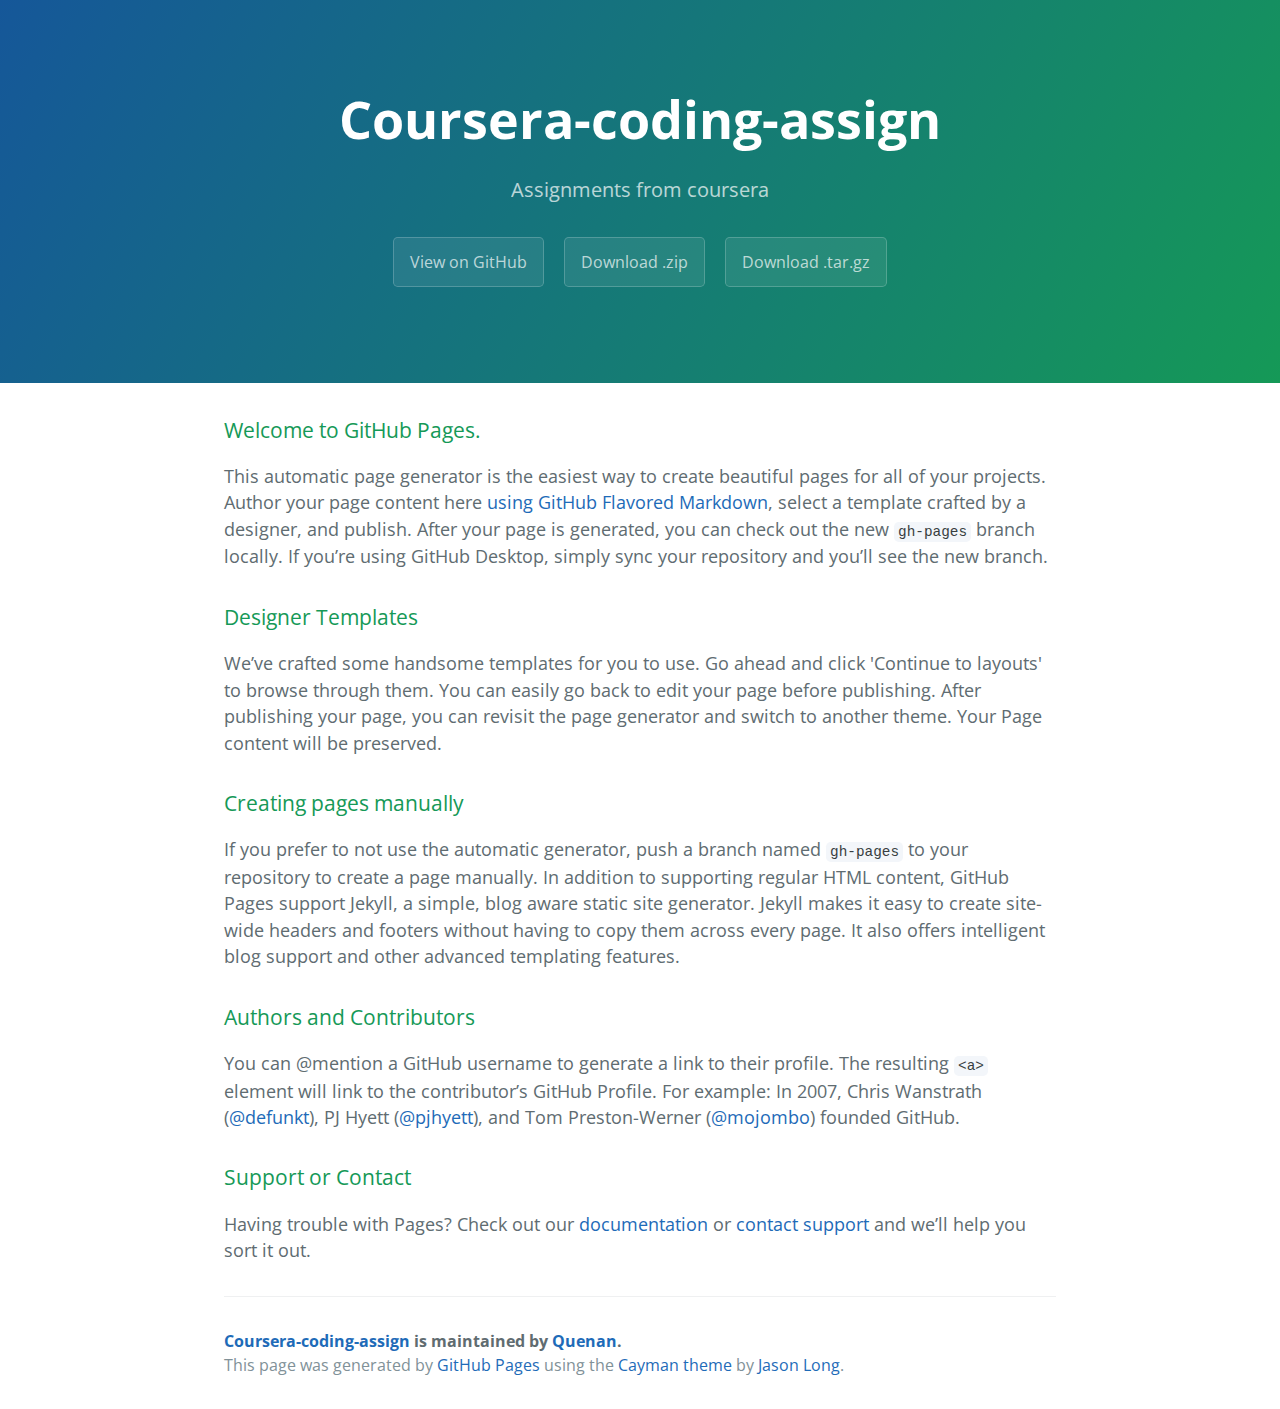
<file: index.html>
<!DOCTYPE html>
<html lang="en-us">
  <head>
    <meta charset="UTF-8">
    <title>Coursera-coding-assign by Quenan</title>
    <meta name="viewport" content="width=device-width, initial-scale=1">
    <link rel="stylesheet" type="text/css" href="stylesheets/normalize.css" media="screen">
    <link href='https://fonts.googleapis.com/css?family=Open+Sans:400,700' rel='stylesheet' type='text/css'>
    <link rel="stylesheet" type="text/css" href="stylesheets/stylesheet.css" media="screen">
    <link rel="stylesheet" type="text/css" href="stylesheets/github-light.css" media="screen">
  </head>
  <body>
    <section class="page-header">
      <h1 class="project-name">Coursera-coding-assign</h1>
      <h2 class="project-tagline">Assignments from coursera</h2>
      <a href="https://github.com/Quenan/Coursera-coding-assign" class="btn">View on GitHub</a>
      <a href="https://github.com/Quenan/Coursera-coding-assign/zipball/master" class="btn">Download .zip</a>
      <a href="https://github.com/Quenan/Coursera-coding-assign/tarball/master" class="btn">Download .tar.gz</a>
    </section>

    <section class="main-content">
      <h3>
<a id="welcome-to-github-pages" class="anchor" href="#welcome-to-github-pages" aria-hidden="true"><span aria-hidden="true" class="octicon octicon-link"></span></a>Welcome to GitHub Pages.</h3>

<p>This automatic page generator is the easiest way to create beautiful pages for all of your projects. Author your page content here <a href="https://guides.github.com/features/mastering-markdown/">using GitHub Flavored Markdown</a>, select a template crafted by a designer, and publish. After your page is generated, you can check out the new <code>gh-pages</code> branch locally. If you’re using GitHub Desktop, simply sync your repository and you’ll see the new branch.</p>

<h3>
<a id="designer-templates" class="anchor" href="#designer-templates" aria-hidden="true"><span aria-hidden="true" class="octicon octicon-link"></span></a>Designer Templates</h3>

<p>We’ve crafted some handsome templates for you to use. Go ahead and click 'Continue to layouts' to browse through them. You can easily go back to edit your page before publishing. After publishing your page, you can revisit the page generator and switch to another theme. Your Page content will be preserved.</p>

<h3>
<a id="creating-pages-manually" class="anchor" href="#creating-pages-manually" aria-hidden="true"><span aria-hidden="true" class="octicon octicon-link"></span></a>Creating pages manually</h3>

<p>If you prefer to not use the automatic generator, push a branch named <code>gh-pages</code> to your repository to create a page manually. In addition to supporting regular HTML content, GitHub Pages support Jekyll, a simple, blog aware static site generator. Jekyll makes it easy to create site-wide headers and footers without having to copy them across every page. It also offers intelligent blog support and other advanced templating features.</p>

<h3>
<a id="authors-and-contributors" class="anchor" href="#authors-and-contributors" aria-hidden="true"><span aria-hidden="true" class="octicon octicon-link"></span></a>Authors and Contributors</h3>

<p>You can @mention a GitHub username to generate a link to their profile. The resulting <code>&lt;a&gt;</code> element will link to the contributor’s GitHub Profile. For example: In 2007, Chris Wanstrath (<a href="https://github.com/defunkt" class="user-mention">@defunkt</a>), PJ Hyett (<a href="https://github.com/pjhyett" class="user-mention">@pjhyett</a>), and Tom Preston-Werner (<a href="https://github.com/mojombo" class="user-mention">@mojombo</a>) founded GitHub.</p>

<h3>
<a id="support-or-contact" class="anchor" href="#support-or-contact" aria-hidden="true"><span aria-hidden="true" class="octicon octicon-link"></span></a>Support or Contact</h3>

<p>Having trouble with Pages? Check out our <a href="https://help.github.com/pages">documentation</a> or <a href="https://github.com/contact">contact support</a> and we’ll help you sort it out.</p>

      <footer class="site-footer">
        <span class="site-footer-owner"><a href="https://github.com/Quenan/Coursera-coding-assign">Coursera-coding-assign</a> is maintained by <a href="https://github.com/Quenan">Quenan</a>.</span>

        <span class="site-footer-credits">This page was generated by <a href="https://pages.github.com">GitHub Pages</a> using the <a href="https://github.com/jasonlong/cayman-theme">Cayman theme</a> by <a href="https://twitter.com/jasonlong">Jason Long</a>.</span>
      </footer>

    </section>

  
  </body>
</html>
</file>
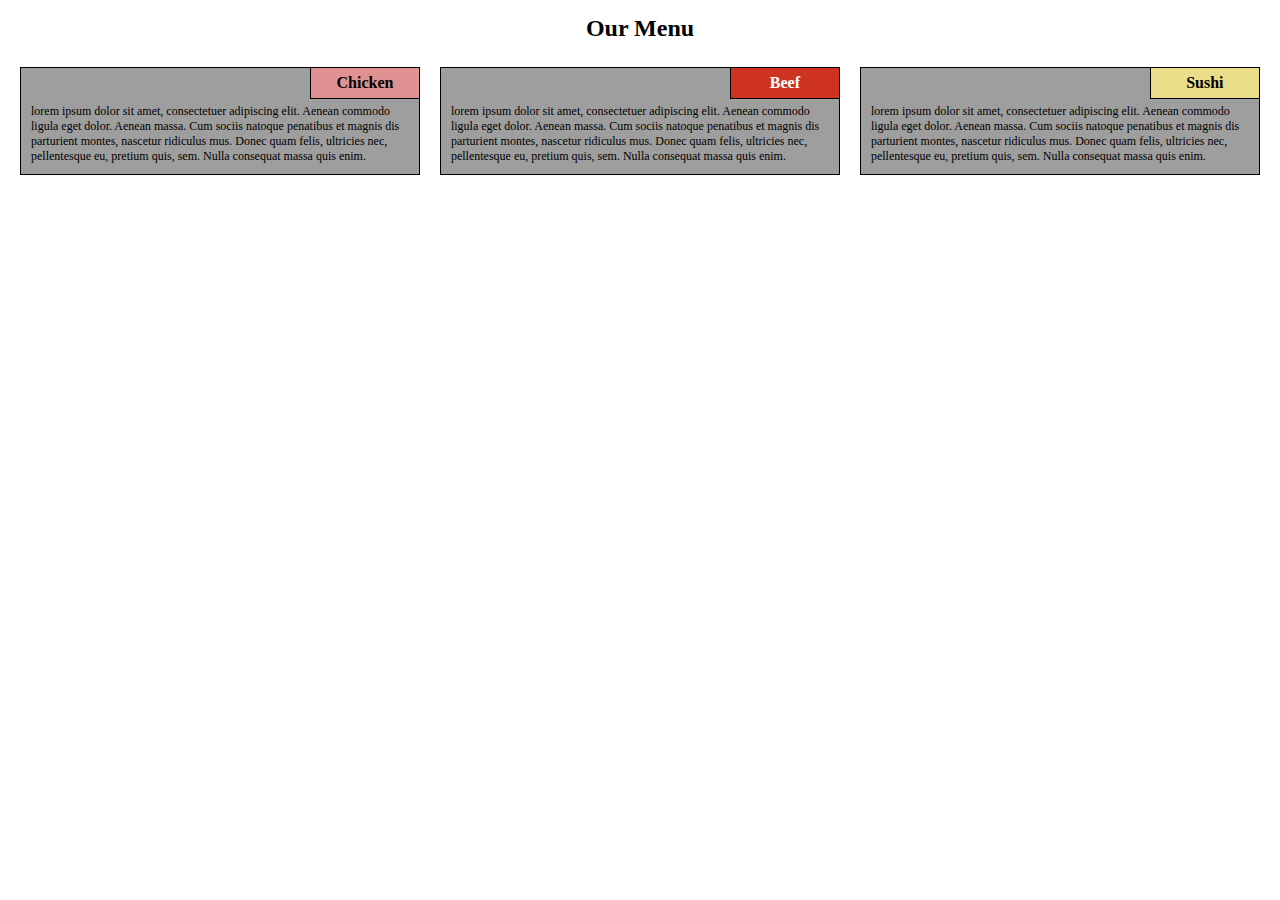
<file: module2-solution/index.html>
<!DOCTYPE html>
<html>
<head>
	<meta name="viewport" content="width=device-width, initial-scale=1">
	<title>Module2 Coding Assignment</title>
	<link rel="stylesheet" href="css/m2_style.css">
</head>
<body>

<header>Our Menu</header>
<div class="row">
<div class="col-lg-4 col-md-6 col-xs-12">
	<div class="container">
		<p class="chicken">
		Chicken
		</p>
		
		<p>lorem ipsum dolor sit amet, consectetuer adipiscing elit. Aenean commodo ligula eget dolor. Aenean massa. Cum sociis natoque penatibus et magnis dis parturient montes, nascetur ridiculus mus. Donec quam felis, ultricies nec, pellentesque eu, pretium quis, sem. Nulla consequat massa quis enim.
		</p>
	</div>
</div>	
<div class="col-lg-4 col-md-6 col-xs-12">
	<div class="container">
		<p class="beef">
		Beef
		</p>
		
		<p>lorem ipsum dolor sit amet, consectetuer adipiscing elit. Aenean commodo ligula eget dolor. Aenean massa. Cum sociis natoque penatibus et magnis dis parturient montes, nascetur ridiculus mus. Donec quam felis, ultricies nec, pellentesque eu, pretium quis, sem. Nulla consequat massa quis enim.
		</p>
	</div>
</div>
<div class="col-lg-4 col-md-12 col-xs-12">
	<div class="container">
		<p class="sushi">
		Sushi
		</p>
		
		<p>lorem ipsum dolor sit amet, consectetuer adipiscing elit. Aenean commodo ligula eget dolor. Aenean massa. Cum sociis natoque penatibus et magnis dis parturient montes, nascetur ridiculus mus. Donec quam felis, ultricies nec, pellentesque eu, pretium quis, sem. Nulla consequat massa quis enim.
		</p>
	</div>
</div>
</body>
</html>
</file>
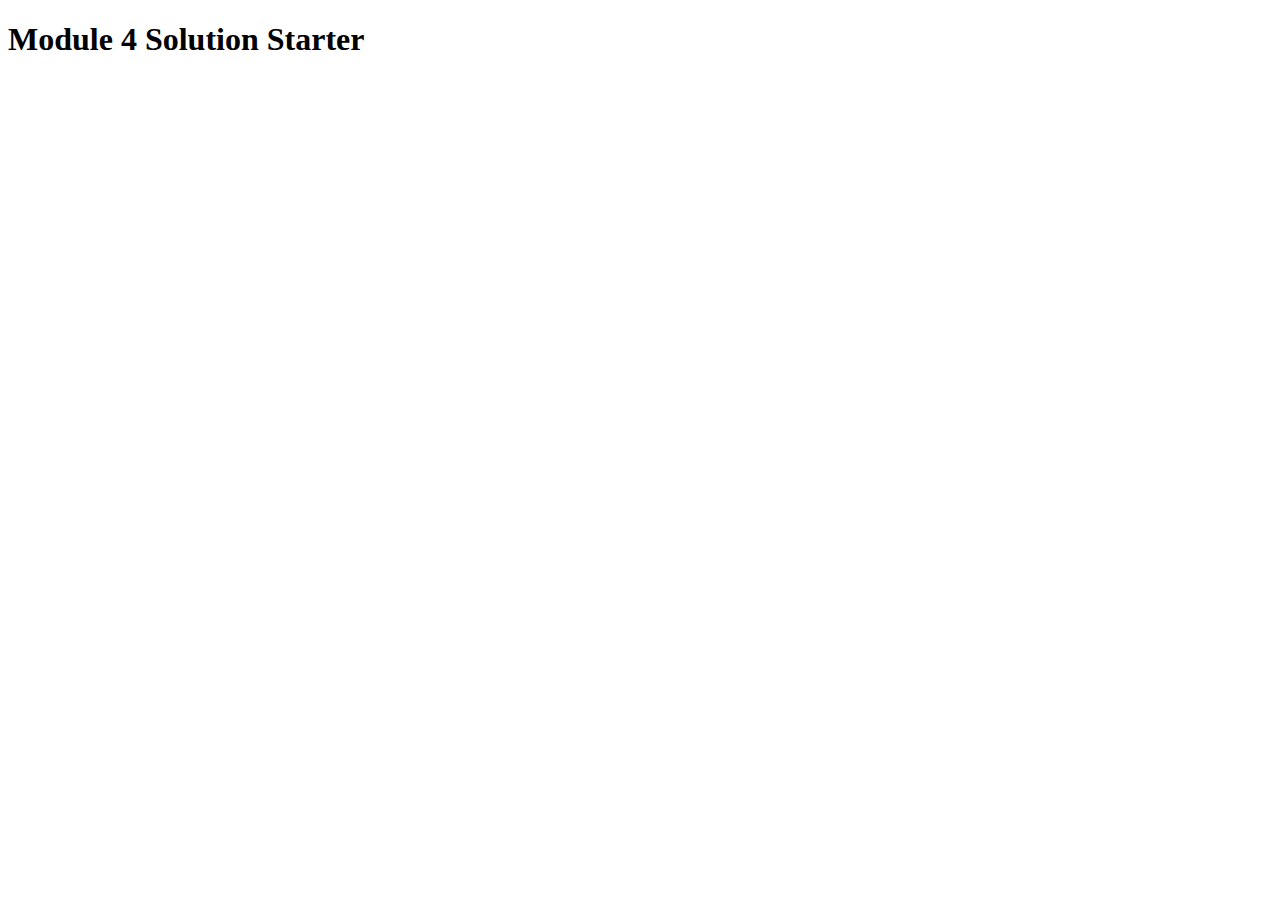
<file: module4-solution/harder/index.html>
<!DOCTYPE html>
<html>
<head>
  <meta charset="utf-8">
  <title>Module 4 Solution Starter</title>
  <script>
    var names = []; // DO NOT REMOVE
  </script>
  <script src="SpeakHello.js"></script>
  <script src="SpeakGoodBye.js"></script>
  <script src="script.js"></script>
</head>
<body>
  <h1>Module 4 Solution Starter</h1>
</body>
</html>
</file>
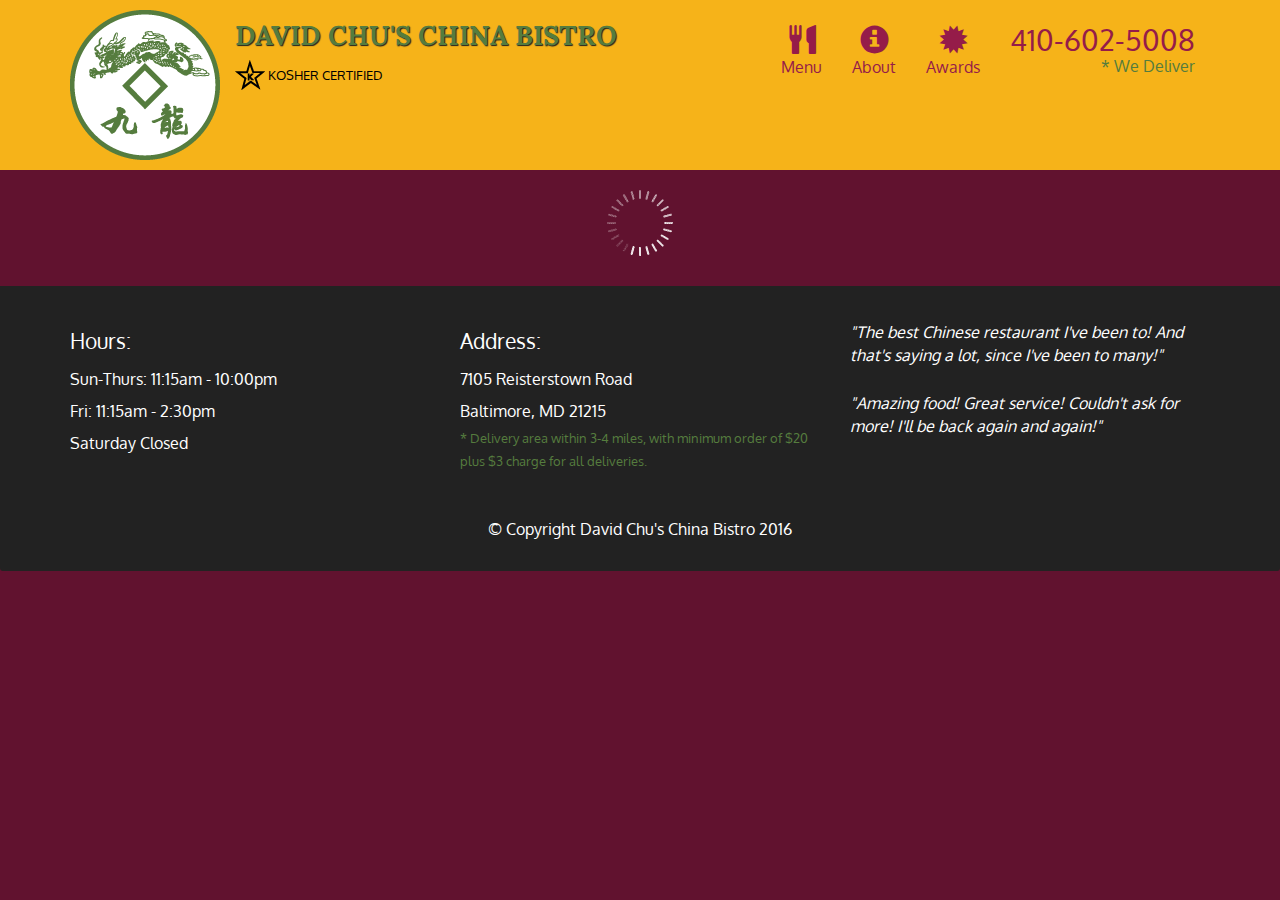
<file: module5-solution/assignment5-solution-starter/index.html>
<!doctype html>
<html lang="en">
  <head>
    <meta charset="utf-8">
    <meta http-equiv="X-UA-Compatible" content="IE=edge">
    <meta name="viewport" content="width=device-width, initial-scale=1">
    <title>David Chu's China Bistro</title>
    <link rel="stylesheet" href="css/bootstrap.min.css">
    <link rel="stylesheet" href="css/styles.css">
    <link href='https://fonts.googleapis.com/css?family=Oxygen:400,300,700' rel='stylesheet' type='text/css'>
    <link href='https://fonts.googleapis.com/css?family=Lora' rel='stylesheet' type='text/css'>
  </head>
<body>
  <header>
    <nav id="header-nav" class="navbar navbar-default">
      <div class="container">
        <div class="navbar-header">
          <a href="index.html" class="pull-left visible-md visible-lg">
            <div id="logo-img" alt="Logo image"></div>
          </a>

          <div class="navbar-brand">
            <a href="index.html"><h1>David Chu's China Bistro</h1></a>
            <p>
              <img src="images/star-k-logo.png" alt="Kosher certification">
              <span>Kosher Certified</span>
            </p>
          </div>

          <button id="navbarToggle" type="button" class="navbar-toggle collapsed" data-toggle="collapse" data-target="#collapsable-nav" aria-expanded="false">
            <span class="sr-only">Toggle navigation</span>
            <span class="icon-bar"></span>
            <span class="icon-bar"></span>
            <span class="icon-bar"></span>
          </button>
        </div>
        
        <div id="collapsable-nav" class="collapse navbar-collapse">
           <ul id="nav-list" class="nav navbar-nav navbar-right">
            <li id="navHomeButton" class="visible-xs active">
              <a href="index.html">
                <span class="glyphicon glyphicon-home"></span> Home</a>
            </li>
            <li id="navMenuButton">
              <a href="#" onclick="$dc.loadMenuCategories();">
                <span class="glyphicon glyphicon-cutlery"></span><br class="hidden-xs"> Menu</a>
            </li>
            <li>
              <a href="#">
                <span class="glyphicon glyphicon-info-sign"></span><br class="hidden-xs"> About</a>
            </li>
            <li>
              <a href="#">
                <span class="glyphicon glyphicon-certificate"></span><br class="hidden-xs"> Awards</a>
            </li>
            <li id="phone" class="hidden-xs">
              <a href="tel:410-602-5008">
                <span>410-602-5008</span></a><div>* We Deliver</div>
            </li>
          </ul><!-- #nav-list -->
        </div><!-- .collapse .navbar-collapse -->
      </div><!-- .container -->
    </nav><!-- #header-nav -->
  </header>

  <div id="call-btn" class="visible-xs">
    <a class="btn" href="tel:410-602-5008">
    <span class="glyphicon glyphicon-earphone"></span>
    410-602-5008
    </a>
  </div>
  <div id="xs-deliver" class="text-center visible-xs">* We Deliver</div>

  <div id="main-content" class="container"></div>

  <footer class="panel-footer">
    <div class="container">
      <div class="row">
        <section id="hours" class="col-sm-4">
          <span>Hours:</span><br>
          Sun-Thurs: 11:15am - 10:00pm<br>
          Fri: 11:15am - 2:30pm<br>
          Saturday Closed
          <hr class="visible-xs">
        </section>
        <section id="address" class="col-sm-4">
          <span>Address:</span><br>
          7105 Reisterstown Road<br>
          Baltimore, MD 21215
          <p>* Delivery area within 3-4 miles, with minimum order of $20 plus $3 charge for all deliveries.</p>
          <hr class="visible-xs">
        </section>
        <section id="testimonials" class="col-sm-4">
          <p>"The best Chinese restaurant I've been to! And that's saying a lot, since I've been to many!"</p>
          <p>"Amazing food! Great service! Couldn't ask for more! I'll be back again and again!"</p>
        </section>
      </div>
      <div class="text-center">&copy; Copyright David Chu's China Bistro 2016</div>
    </div>
  </footer>

  <!-- jQuery (Bootstrap JS plugins depend on it) -->
  <script src="js/jquery-2.1.4.min.js"></script>
  <script src="js/bootstrap.min.js"></script>
  <script src="js/ajax-utils.js"></script>
  <script src="js/script.js"></script>
</body>
</html>
</file>
<file: stylesheets/stylesheet.css>
* {
  box-sizing: border-box; }

body {
  padding: 0;
  margin: 0;
  font-family: "Open Sans", "Helvetica Neue", Helvetica, Arial, sans-serif;
  font-size: 16px;
  line-height: 1.5;
  color: #606c71; }

a {
  color: #1e6bb8;
  text-decoration: none; }
  a:hover {
    text-decoration: underline; }

.btn {
  display: inline-block;
  margin-bottom: 1rem;
  color: rgba(255, 255, 255, 0.7);
  background-color: rgba(255, 255, 255, 0.08);
  border-color: rgba(255, 255, 255, 0.2);
  border-style: solid;
  border-width: 1px;
  border-radius: 0.3rem;
  transition: color 0.2s, background-color 0.2s, border-color 0.2s; }
  .btn + .btn {
    margin-left: 1rem; }

.btn:hover {
  color: rgba(255, 255, 255, 0.8);
  text-decoration: none;
  background-color: rgba(255, 255, 255, 0.2);
  border-color: rgba(255, 255, 255, 0.3); }

@media screen and (min-width: 64em) {
  .btn {
    padding: 0.75rem 1rem; } }

@media screen and (min-width: 42em) and (max-width: 64em) {
  .btn {
    padding: 0.6rem 0.9rem;
    font-size: 0.9rem; } }

@media screen and (max-width: 42em) {
  .btn {
    display: block;
    width: 100%;
    padding: 0.75rem;
    font-size: 0.9rem; }
    .btn + .btn {
      margin-top: 1rem;
      margin-left: 0; } }

.page-header {
  color: #fff;
  text-align: center;
  background-color: #159957;
  background-image: linear-gradient(120deg, #155799, #159957); }

@media screen and (min-width: 64em) {
  .page-header {
    padding: 5rem 6rem; } }

@media screen and (min-width: 42em) and (max-width: 64em) {
  .page-header {
    padding: 3rem 4rem; } }

@media screen and (max-width: 42em) {
  .page-header {
    padding: 2rem 1rem; } }

.project-name {
  margin-top: 0;
  margin-bottom: 0.1rem; }

@media screen and (min-width: 64em) {
  .project-name {
    font-size: 3.25rem; } }

@media screen and (min-width: 42em) and (max-width: 64em) {
  .project-name {
    font-size: 2.25rem; } }

@media screen and (max-width: 42em) {
  .project-name {
    font-size: 1.75rem; } }

.project-tagline {
  margin-bottom: 2rem;
  font-weight: normal;
  opacity: 0.7; }

@media screen and (min-width: 64em) {
  .project-tagline {
    font-size: 1.25rem; } }

@media screen and (min-width: 42em) and (max-width: 64em) {
  .project-tagline {
    font-size: 1.15rem; } }

@media screen and (max-width: 42em) {
  .project-tagline {
    font-size: 1rem; } }

.main-content :first-child {
  margin-top: 0; }
.main-content img {
  max-width: 100%; }
.main-content h1, .main-content h2, .main-content h3, .main-content h4, .main-content h5, .main-content h6 {
  margin-top: 2rem;
  margin-bottom: 1rem;
  font-weight: normal;
  color: #159957; }
.main-content p {
  margin-bottom: 1em; }
.main-content code {
  padding: 2px 4px;
  font-family: Consolas, "Liberation Mono", Menlo, Courier, monospace;
  font-size: 0.9rem;
  color: #383e41;
  background-color: #f3f6fa;
  border-radius: 0.3rem; }
.main-content pre {
  padding: 0.8rem;
  margin-top: 0;
  margin-bottom: 1rem;
  font: 1rem Consolas, "Liberation Mono", Menlo, Courier, monospace;
  color: #567482;
  word-wrap: normal;
  background-color: #f3f6fa;
  border: solid 1px #dce6f0;
  border-radius: 0.3rem; }
  .main-content pre > code {
    padding: 0;
    margin: 0;
    font-size: 0.9rem;
    color: #567482;
    word-break: normal;
    white-space: pre;
    background: transparent;
    border: 0; }
.main-content .highlight {
  margin-bottom: 1rem; }
  .main-content .highlight pre {
    margin-bottom: 0;
    word-break: normal; }
.main-content .highlight pre, .main-content pre {
  padding: 0.8rem;
  overflow: auto;
  font-size: 0.9rem;
  line-height: 1.45;
  border-radius: 0.3rem; }
.main-content pre code, .main-content pre tt {
  display: inline;
  max-width: initial;
  padding: 0;
  margin: 0;
  overflow: initial;
  line-height: inherit;
  word-wrap: normal;
  background-color: transparent;
  border: 0; }
  .main-content pre code:before, .main-content pre code:after, .main-content pre tt:before, .main-content pre tt:after {
    content: normal; }
.main-content ul, .main-content ol {
  margin-top: 0; }
.main-content blockquote {
  padding: 0 1rem;
  margin-left: 0;
  color: #819198;
  border-left: 0.3rem solid #dce6f0; }
  .main-content blockquote > :first-child {
    margin-top: 0; }
  .main-content blockquote > :last-child {
    margin-bottom: 0; }
.main-content table {
  display: block;
  width: 100%;
  overflow: auto;
  word-break: normal;
  word-break: keep-all; }
  .main-content table th {
    font-weight: bold; }
  .main-content table th, .main-content table td {
    padding: 0.5rem 1rem;
    border: 1px solid #e9ebec; }
.main-content dl {
  padding: 0; }
  .main-content dl dt {
    padding: 0;
    margin-top: 1rem;
    font-size: 1rem;
    font-weight: bold; }
  .main-content dl dd {
    padding: 0;
    margin-bottom: 1rem; }
.main-content hr {
  height: 2px;
  padding: 0;
  margin: 1rem 0;
  background-color: #eff0f1;
  border: 0; }

@media screen and (min-width: 64em) {
  .main-content {
    max-width: 64rem;
    padding: 2rem 6rem;
    margin: 0 auto;
    font-size: 1.1rem; } }

@media screen and (min-width: 42em) and (max-width: 64em) {
  .main-content {
    padding: 2rem 4rem;
    font-size: 1.1rem; } }

@media screen and (max-width: 42em) {
  .main-content {
    padding: 2rem 1rem;
    font-size: 1rem; } }

.site-footer {
  padding-top: 2rem;
  margin-top: 2rem;
  border-top: solid 1px #eff0f1; }

.site-footer-owner {
  display: block;
  font-weight: bold; }

.site-footer-credits {
  color: #819198; }

@media screen and (min-width: 64em) {
  .site-footer {
    font-size: 1rem; } }

@media screen and (min-width: 42em) and (max-width: 64em) {
  .site-footer {
    font-size: 1rem; } }

@media screen and (max-width: 42em) {
  .site-footer {
    font-size: 0.9rem; } }
</file>
<file: stylesheets/github-light.css>
/*
The MIT License (MIT)

Copyright (c) 2016 GitHub, Inc.

Permission is hereby granted, free of charge, to any person obtaining a copy
of this software and associated documentation files (the "Software"), to deal
in the Software without restriction, including without limitation the rights
to use, copy, modify, merge, publish, distribute, sublicense, and/or sell
copies of the Software, and to permit persons to whom the Software is
furnished to do so, subject to the following conditions:

The above copyright notice and this permission notice shall be included in all
copies or substantial portions of the Software.

THE SOFTWARE IS PROVIDED "AS IS", WITHOUT WARRANTY OF ANY KIND, EXPRESS OR
IMPLIED, INCLUDING BUT NOT LIMITED TO THE WARRANTIES OF MERCHANTABILITY,
FITNESS FOR A PARTICULAR PURPOSE AND NONINFRINGEMENT. IN NO EVENT SHALL THE
AUTHORS OR COPYRIGHT HOLDERS BE LIABLE FOR ANY CLAIM, DAMAGES OR OTHER
LIABILITY, WHETHER IN AN ACTION OF CONTRACT, TORT OR OTHERWISE, ARISING FROM,
OUT OF OR IN CONNECTION WITH THE SOFTWARE OR THE USE OR OTHER DEALINGS IN THE
SOFTWARE.

*/

.pl-c /* comment */ {
  color: #969896;
}

.pl-c1 /* constant, variable.other.constant, support, meta.property-name, support.constant, support.variable, meta.module-reference, markup.raw, meta.diff.header */,
.pl-s .pl-v /* string variable */ {
  color: #0086b3;
}

.pl-e /* entity */,
.pl-en /* entity.name */ {
  color: #795da3;
}

.pl-smi /* variable.parameter.function, storage.modifier.package, storage.modifier.import, storage.type.java, variable.other */,
.pl-s .pl-s1 /* string source */ {
  color: #333;
}

.pl-ent /* entity.name.tag */ {
  color: #63a35c;
}

.pl-k /* keyword, storage, storage.type */ {
  color: #a71d5d;
}

.pl-s /* string */,
.pl-pds /* punctuation.definition.string, string.regexp.character-class */,
.pl-s .pl-pse .pl-s1 /* string punctuation.section.embedded source */,
.pl-sr /* string.regexp */,
.pl-sr .pl-cce /* string.regexp constant.character.escape */,
.pl-sr .pl-sre /* string.regexp source.ruby.embedded */,
.pl-sr .pl-sra /* string.regexp string.regexp.arbitrary-repitition */ {
  color: #183691;
}

.pl-v /* variable */ {
  color: #ed6a43;
}

.pl-id /* invalid.deprecated */ {
  color: #b52a1d;
}

.pl-ii /* invalid.illegal */ {
  color: #f8f8f8;
  background-color: #b52a1d;
}

.pl-sr .pl-cce /* string.regexp constant.character.escape */ {
  font-weight: bold;
  color: #63a35c;
}

.pl-ml /* markup.list */ {
  color: #693a17;
}

.pl-mh /* markup.heading */,
.pl-mh .pl-en /* markup.heading entity.name */,
.pl-ms /* meta.separator */ {
  font-weight: bold;
  color: #1d3e81;
}

.pl-mq /* markup.quote */ {
  color: #008080;
}

.pl-mi /* markup.italic */ {
  font-style: italic;
  color: #333;
}

.pl-mb /* markup.bold */ {
  font-weight: bold;
  color: #333;
}

.pl-md /* markup.deleted, meta.diff.header.from-file */ {
  color: #bd2c00;
  background-color: #ffecec;
}

.pl-mi1 /* markup.inserted, meta.diff.header.to-file */ {
  color: #55a532;
  background-color: #eaffea;
}

.pl-mdr /* meta.diff.range */ {
  font-weight: bold;
  color: #795da3;
}

.pl-mo /* meta.output */ {
  color: #1d3e81;
}
</file>
<file: module2-solution/css/m2_style.css>
* {
	box-sizing: border-box;
	margin: 0;
  	padding: 0;
}

.row {
  width: 100%;
  padding-left: 10px;
  padding-right: 10px;
}
header {
	font-family: Comic Sans MS;
	text-align: center;
	font-weight: bold;
	font-size: 150%;
	margin: 15px;
}
p {
	background-color: #9E9E9E;
	border: 1px solid black;
	font-family: Tahoma;
	font-weight: 500;
	font-size: 75%;
	padding: 36px 10px 10px 10px;

}
.container {
	position: relative;
}

.chicken {
	position: absolute;
  	top: 0;
  	right: 0;
	background-color: #e09191;
	border: 1px solid black;
	font-family: Tahoma;
	font-weight: bold;
	font-size: 100%;
	width: 110px;
	height: 32px;
	text-align: center;
	padding: 6px;
}
.beef {
	position: absolute;
  	top: 0;
  	right: 0;
	background-color: #CE3220;
	border: 1px solid black;
	font-family: Tahoma;
	font-weight: bold;
	font-size: 100%;
	color: white;
	width: 110px;
	height: 32px;
	text-align: center;
	padding: 6px;
}
.sushi {
	position: absolute;
  	top: 0;
  	right: 0;
	background-color: #EBDE8B;
	border: 1px solid black;
	font-family: Tahoma;
	font-weight: bold;
	font-size: 100%;
	width: 110px;
	height: 32px;
	text-align: center;
	padding: 6px;
}


/********** Desktop **********/
@media (min-width: 992px) {
  .col-lg-1, .col-lg-2, .col-lg-3, .col-lg-4, .col-lg-5, .col-lg-6, .col-lg-7, .col-lg-8, .col-lg-9, .col-lg-10, .col-lg-11, .col-lg-12 {
    float: left;
    padding: 10px;
    position: relative;
    
  }
  .col-lg-1 {
    width: 8.33%;
  }
  .col-lg-2 {
    width: 16.66%;
  }
  .col-lg-3 {
    width: 25%;
  }
  .col-lg-4 {
    width: 33.33%;
  }
  .col-lg-5 {
    width: 41.66%;
  }
  .col-lg-6 {
    width: 50%;
  }
  .col-lg-7 {
    width: 58.33%;
  }
  .col-lg-8 {
    width: 66.66%;
  }
  .col-lg-9 {
    width: 74.99%;
  }
  .col-lg-10 {
    width: 83.33%;
  }
  .col-lg-11 {
    width: 91.66%;
  }
  .col-lg-12 {
    width: 100%;
  }
}

/********** Tablet **********/
@media (min-width: 768px) and (max-width: 991px) {
  .col-md-1, .col-md-2, .col-md-3, .col-md-4, .col-md-5, .col-md-6, .col-md-7, .col-md-8, .col-md-9, .col-md-10, .col-md-11, .col-md-12 {
    float: left;
    padding: 10px;
  }
  .col-md-1 {
    width: 8.33%;
  }
  .col-md-2 {
    width: 16.66%;
  }
  .col-md-3 {
    width: 25%;
  }
  .col-md-4 {
    width: 33.33%;
  }
  .col-md-5 {
    width: 41.66%;
  }
  .col-md-6 {
    width: 50%;
  }
  .col-md-7 {
    width: 58.33%;
  }
  .col-md-8 {
    width: 66.66%;
  }
  .col-md-9 {
    width: 74.99%;
  }
  .col-md-10 {
    width: 83.33%;
  }
  .col-md-11 {
    width: 91.66%;
  }
  .col-md-12 {
    width: 100%;
  }
}

/********** Mobile **********/
@media (max-width: 767px) {
  .col-xs-1, .col-xs-2, .col-xs-3, .col-xs-4, .col-xs-5, .col-xs-6, .col-xs-7, .col-xs-8, .col-xs-9, .col-xs-10, .col-xs-11, .col-xs-12 {
    float: left;
    padding: 10px;
  }
  .col-xs-1 {
    width: 8.33%;
  }
  .col-xs-2 {
    width: 16.66%;
  }
  .col-xs-3 {
    width: 25%;
  }
  .col-xs-4 {
    width: 33.33%;
  }
  .col-xs-5 {
    width: 41.66%;
  }
  .col-xs-6 {
    width: 50%;
  }
  .col-xs-7 {
    width: 58.33%;
  }
  .col-xs-8 {
    width: 66.66%;
  }
  .col-xs-9 {
    width: 74.99%;
  }
  .col-xs-10 {
    width: 83.33%;
  }
  .col-xs-11 {
    width: 91.66%;
  }
  .col-xs-12 {
    width: 100%;
  }
}
</file>
<file: module5-solution/assignment5-solution-starter/css/styles.css>
body {
  font-size: 16px;
  color: #fff;
  background-color: #61122f;
  font-family: 'Oxygen', sans-serif;
}

/** HEADER **/
#header-nav {
  background-color: #f6b319;
  border-radius: 0;
  border: 0;
}

#logo-img {
  background: url('../images/restaurant-logo_large.png') no-repeat;
  width: 150px;
  height: 150px;
  margin: 10px 15px 10px 0;
}

.navbar-brand {
  padding-top: 25px;
}
.navbar-brand h1 { /* Restaurant name */
  font-family: 'Lora', serif;
  color: #557c3e;
  font-size: 1.5em;
  text-transform: uppercase;
  font-weight: bold;
  text-shadow: 1px 1px 1px #222;
  margin-top: 0;
  margin-bottom: 0;
  line-height: .75;
}
.navbar-brand a:hover, .navbar-brand a:focus {
  text-decoration: none;
}
.navbar-brand p { /* Kosher cert */
  color: #000;
  text-transform: uppercase;
  font-size: .7em;
  margin-top: 15px;
}
.navbar-brand p span { /* Star-K */
  vertical-align: middle;
}

#nav-list {
  margin-top: 10px;
}
#nav-list a {
  color: #951C49;
  text-align: center;
}
#nav-list a:hover {
  background: #E7E7E7;
}
#nav-list a span {
  font-size: 1.8em;
}

#phone {
  margin-top: 5px;
}
#phone a { /* Phone number */
  text-align: right;
  padding-bottom: 0;
}
#phone div { /* We Deliver */
  color: #557c3e;
  text-align: right;
  padding-right: 15px;
}

.navbar-header button.navbar-toggle, .navbar-header .icon-bar {
  border: 1px solid #61122f;
}
.navbar-header button.navbar-toggle {
  clear: both;
  margin-top: -30px;
}
/* END HEADER */

/* FOOTER */
.panel-footer {
  margin-top: 30px;
  padding-top: 35px;
  padding-bottom: 30px;
  background-color: #222;
  border-top: 0;
}
.panel-footer div.row {
  margin-bottom: 35px;
}
#hours, #address {
  line-height: 2;
}
#hours > span, #address > span {
  font-size: 1.3em;
}
#address p {
  color: #557c3e;
  font-size: .8em;
  line-height: 1.8;
}
#testimonials {
  font-style: italic;
}
#testimonials p:nth-child(2) {
  margin-top: 25px;
}
/* END FOOTER */



/* HOME PAGE */
.container .jumbotron {
  box-shadow: 0 0 50px #3F0C1F;
  border: 2px solid #3F0C1F;
}

#menu-tile, #specials-tile, #map-tile {
  height: 250px;
  width: 100%;
  margin-bottom: 15px;
  position: relative;
  border: 2px solid #3F0C1F;
  overflow: hidden;
}
#menu-tile:hover, #specials-tile:hover, #map-tile:hover {
  box-shadow: 0 1px 5px 1px #cccccc;
}
#menu-tile {
  background: url('../images/menu-tile.jpg') no-repeat;
  background-position: center;
}
#specials-tile {
  background: url('../images/specials-tile.jpg') no-repeat;
  background-position: center;
}
#menu-tile span, #specials-tile span, #map-tile span {
  position: absolute;
  bottom: 0;
  right: 0;
  width: 100%;
  text-align: center;
  font-size: 1.6em;
  text-transform: uppercase;
  background-color: #000;
  color: #fff;
  opacity: .8;
}
/* END HOME PAGE */

/* MENU CATEGORIES PAGE */
.category-tile { 
  position: relative;
  border: 2px solid #3F0C1F;
  overflow: hidden;
  width: 200px;
  height: 200px;
  margin: 0 auto 15px;
}
.category-tile span {
  position: absolute;
  bottom: 0;
  right: 0;
  width: 100%;
  text-align: center;
  font-size: 1.2em;
  text-transform: uppercase;
  background-color: #000;
  color: #fff;
  opacity: .8;
}
.category-tile:hover {
  box-shadow: 0 1px 5px 1px #cccccc;
}

#menu-categories-title + div {
  margin-bottom: 50px;
}
/* END MENU CATEGORIES PAGE */

/* SINGLE CATEGORY PAGE */
.menu-item-tile {
  margin-bottom: 25px;
}
.menu-item-tile hr {
  width: 80%;
}
.menu-item-tile .menu-item-price {
  font-size: 1.1em;
  text-align: right;
  margin-top: -15px;
  margin-right: -15px;
}
.menu-item-tile .menu-item-price span {
  font-size: .6em;
}
.menu-item-photo {
  position: relative;
  border: 2px solid #3F0C1F; 
  overflow: hidden;
  padding: 0;
  margin-right: -15px;
  margin-left: auto;
  margin-bottom: 20px;
  max-width: 250px;
}
.menu-item-photo div {
  position: absolute;
  bottom: 0;
  right: 0;
  width: 80px;
  background-color: #557c3e;
  text-align: center;
}
.menu-item-description {
  padding-right: 30px;
}
h3.menu-item-title {
  margin: 0 0 10px;
}
.menu-item-details {
  font-size: .9em;
  font-style: italic;
}
/* END SINGLE CATEGORY PAGE */


/********** Large devices only **********/
@media (min-width: 1200px) {
  .container .jumbotron {
    background: url('../images/jumbotron_1200.jpg') no-repeat;
    height: 675px;
  }
}

/********** Medium devices only **********/
@media (min-width: 992px) and (max-width: 1199px) {
  /* Header */
  #logo-img {
    background: url('../images/restaurant-logo_medium.png') no-repeat;
    width: 100px;
    height: 100px;
    margin: 5px 5px 5px 0;
  }
  /* End Header */

  /* Home Page */
  .container .jumbotron {
    background: url('../images/jumbotron_992.jpg') no-repeat;
    height: 558px;
  }
  /* End Home Page */
}

/********** Small devices only **********/
@media (min-width: 768px) and (max-width: 991px) {
  /* Home Page */
  .container .jumbotron {
    background: url('../images/jumbotron_768.jpg') no-repeat;
    height: 432px;
  }
  /* End Home Page */
}

/********** Extra small devices only **********/
@media (max-width: 767px) {
  /* Header */
  .navbar-brand {
    padding-top: 10px;
    height: 80px;
  }
  .navbar-brand h1 { /* Restaurant name */
    padding-top: 10px;
    font-size: 5vw; /* 1vw = 1% of viewport width */
  }
  .navbar-brand p { /* Kosher cert */
    font-size: .6em;
    margin-top: 12px;
  }
  .navbar-brand p img { /* Star-K */
    height: 20px;
  }

  #collapsable-nav a { /* Collapsed nav menu text */
    font-size: 1.2em;
  }
  #collapsable-nav a span { /* Collapsed nav menu glyph */
    font-size: 1em;
    margin-right: 5px;
  }

  #call-btn > a {
    font-size: 1.5em;
    display: block;
    margin: 0 20px;
    padding: 10px;
    border: 2px solid #fff;
    background-color: #f6b319;
    color: #951c49;
  }
  #xs-deliver {
    margin-top: 5px;
    font-size: .7em;
    letter-spacing: .1em;
    text-transform: uppercase;
  }
  /* End Header */

  /* Footer */
  .panel-footer section {
    margin-bottom: 30px;
    text-align: center;
  }
  .panel-footer section:nth-child(3) {
    margin-bottom: 0; /* margin already exists on the whole row */
  }
  .panel-footer section hr {
    width: 50%;
  }
  /* End Footer */

  /* Home Page */
  .container .jumbotron {
    margin-top: 30px;
    padding: 0;
  }
  #menu-tile, #specials-tile {
    width: 360px;
    margin: 0 auto 15px;
  }

  .menu-item-photo {
    margin-right: auto;
  }
  .menu-item-tile .menu-item-price {
    text-align: center;
  }
  .menu-item-description {
    text-align: center;;
  }
}


/********** Super extra small devices Only :-) (e.g., iPhone 4) **********/
@media (max-width: 479px) {
  /* Header */
  .navbar-brand h1 { /* Restaurant name */
    padding-top: 5px;
    font-size: 6vw;
  }
  /* End Header */
  
  /* Home page */
  #menu-tile, #specials-tile {
    width: 280px;
    margin: 0 auto 15px;
  }

  .col-xxs-12 {
    position: relative;
    min-height: 1px;
    padding-right: 15px;
    padding-left: 15px;
    float: left;
    width: 100%;
  }
}
</file>
